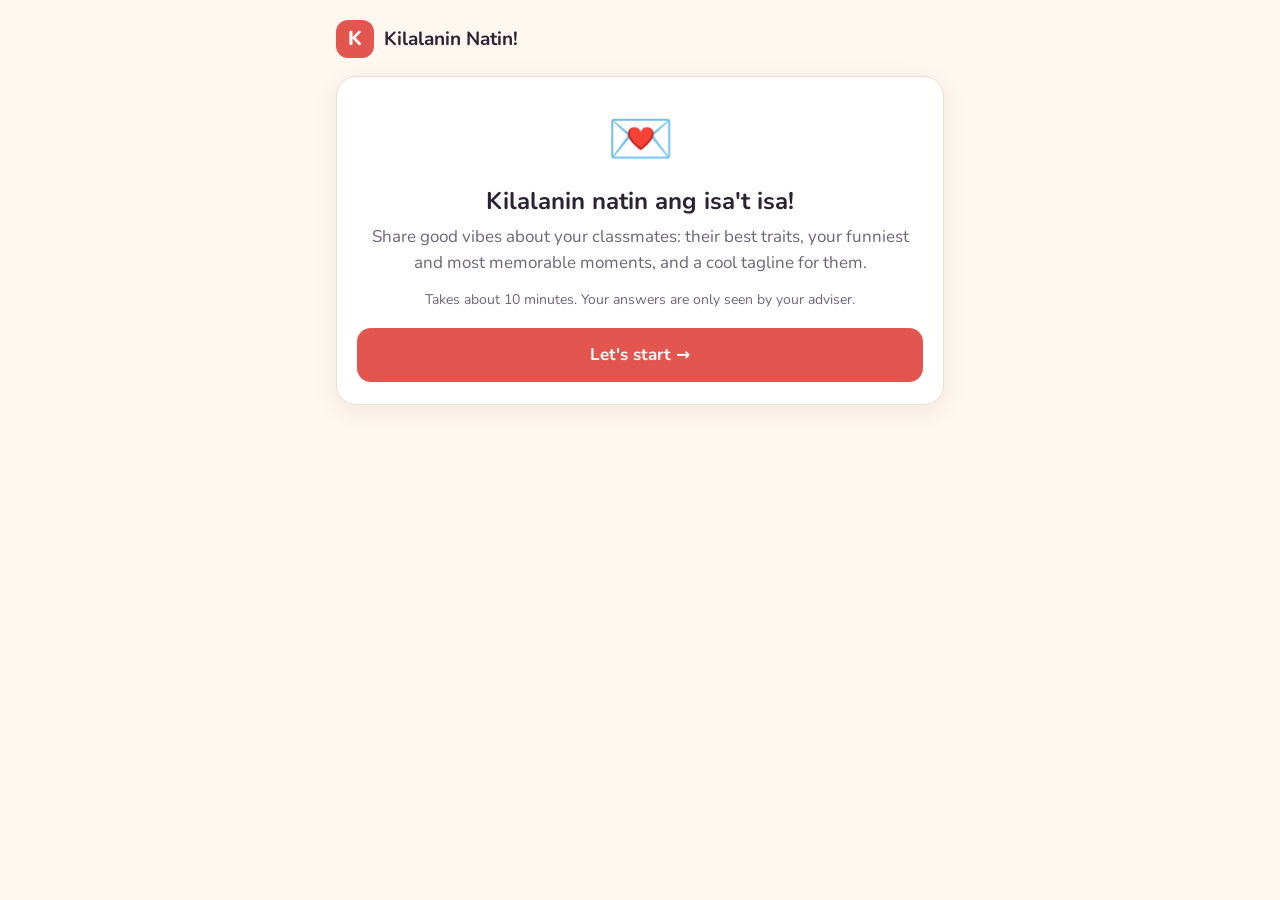
<file: index.html>
<!doctype html>
<html lang="en">
<head>
  <meta charset="utf-8">
  <meta name="viewport" content="width=device-width, initial-scale=1">
  <title>Kilalanin Natin!</title>
  <meta name="description" content="Share good vibes with your classmates.">
  <link rel="preconnect" href="https://fonts.googleapis.com">
  <link href="https://fonts.googleapis.com/css2?family=Nunito:wght@400;600;700;800&display=swap" rel="stylesheet">
  <link rel="stylesheet" href="style.css">
  <link rel="icon" href="data:image/svg+xml,<svg xmlns='http://www.w3.org/2000/svg' viewBox='0 0 100 100'><text y='.9em' font-size='90'>💌</text></svg>">
</head>
<body>
  <div class="wrap">
    <header class="top">
      <div class="logo">K</div>
      <h1>Kilalanin Natin!</h1>
      <div class="who" id="who"></div>
    </header>
    <main id="app"><div class="spinner"></div></main>
  </div>
  <script src="config.js?v=2"></script>
  <script src="app.js?v=2"></script>
</body>
</html>
</file>
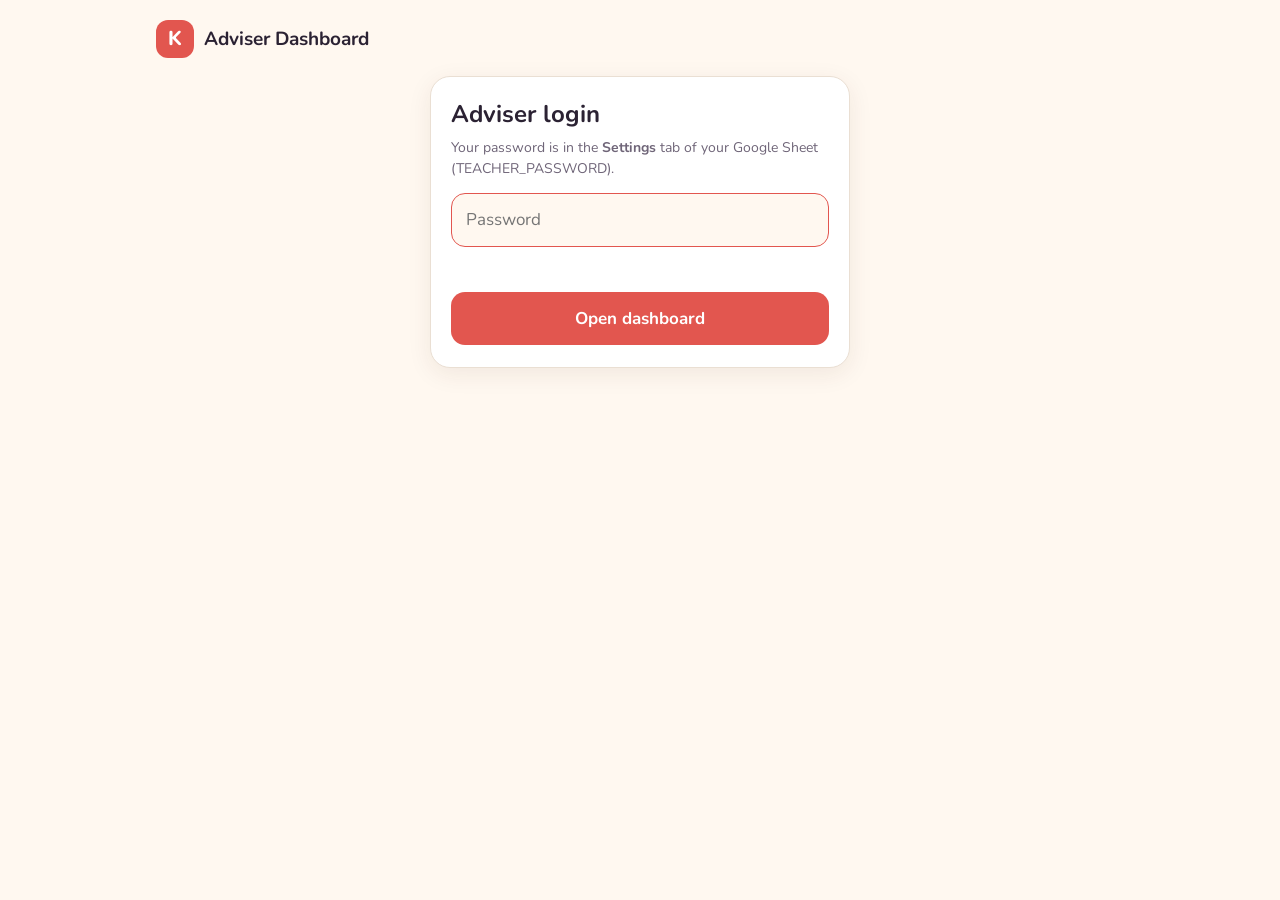
<file: teacher.html>
<!doctype html>
<html lang="en">
<head>
  <meta charset="utf-8">
  <meta name="viewport" content="width=device-width, initial-scale=1">
  <meta name="robots" content="noindex">
  <title>Adviser Dashboard</title>
  <link href="https://fonts.googleapis.com/css2?family=Nunito:wght@400;600;700;800&display=swap" rel="stylesheet">
  <link rel="stylesheet" href="style.css">
  <style>
    .wrap { max-width: 1000px; }
    .stats { display: grid; grid-template-columns: repeat(auto-fit, minmax(150px, 1fr)); gap: 10px; margin-bottom: 16px; }
    .stat { background: var(--card); border: 1px solid var(--line); border-radius: 16px; padding: 14px; }
    .stat .n { font-size: 30px; font-weight: 800; line-height: 1.1; }
    .stat .l { font-size: 13px; color: var(--muted); font-weight: 700; }
    .tabs { display: flex; gap: 6px; flex-wrap: wrap; margin: 6px 0 14px; }
    .tabs button { font: inherit; font-weight: 700; padding: 8px 14px; border-radius: 99px; border: 1px solid var(--line); background: var(--card); color: var(--ink); cursor: pointer; }
    .tabs button.on { background: var(--brand); color: var(--brand-ink); border-color: var(--brand); }
    table { width: 100%; border-collapse: collapse; font-size: 15px; }
    th, td { text-align: left; padding: 9px 8px; border-bottom: 1px solid var(--line); vertical-align: top; }
    th { font-size: 13px; color: var(--muted); text-transform: uppercase; letter-spacing: .04em; }
    .tbl { overflow-x: auto; }
    .tag { display: inline-block; font-size: 13px; padding: 1px 8px; border-radius: 99px; margin: 1px 2px 1px 0; background: var(--accent-soft); color: var(--accent); font-weight: 700; }
    .tag.writing { background: var(--warn-soft); color: var(--ink); }
    .tag.abandoned, .tag.none { background: var(--brand-soft); color: var(--brand); }
    .resp { border: 1px solid var(--line); border-radius: 16px; padding: 14px 16px; margin-bottom: 10px; background: var(--card); }
    .resp h3 { margin: 0 0 4px; font-size: 18px; }
    .setting { display: flex; align-items: center; justify-content: space-between; gap: 12px; padding: 12px 0; border-bottom: 1px solid var(--line); }
    .setting:last-child { border-bottom: 0; }
    .setting .t { font-weight: 800; }
    .toggle { flex: none; }
    select { font: inherit; padding: 8px; border-radius: 10px; border: 1px solid var(--line); background: var(--bg); color: var(--ink); }
  </style>
</head>
<body>
  <div class="wrap">
    <header class="top">
      <div class="logo">K</div>
      <h1>Adviser Dashboard</h1>
      <div class="who"><button class="btn link small" id="reload" hidden>↻ Refresh</button></div>
    </header>
    <main id="app"></main>
  </div>
  <script src="config.js?v=2"></script>
  <script src="teacher.js?v=2"></script>
</body>
</html>
</file>
<file: style.css>
:root {
  --bg: #fff8f0;
  --card: #ffffff;
  --ink: #2b2233;
  --muted: #6f6578;
  --line: #eadfd3;
  --brand: #e2564f;
  --brand-ink: #ffffff;
  --brand-soft: #fde6e2;
  --accent: #2f9e8f;
  --accent-soft: #dff3ef;
  --warn-soft: #fff2cc;
  --shadow: 0 6px 24px rgba(80, 40, 20, .08);
}
@media (prefers-color-scheme: dark) {
  :root {
    --bg: #1c1820; --card: #27222c; --ink: #f3edf6; --muted: #b3a9bb; --line: #3a3340;
    --brand: #ff7a6e; --brand-ink: #1c1820; --brand-soft: #3d2826; --accent: #58c9b8; --accent-soft: #1f3632;
    --warn-soft: #3a3320; --shadow: 0 6px 24px rgba(0, 0, 0, .35);
  }
}
* { box-sizing: border-box; }
html, body { margin: 0; }
body {
  background: var(--bg); color: var(--ink);
  font: 17px/1.5 "Nunito", system-ui, -apple-system, "Segoe UI", sans-serif;
  min-height: 100vh;
}
.wrap { max-width: 640px; margin: 0 auto; padding: 20px 16px 48px; }
header.top { display: flex; align-items: center; gap: 10px; margin-bottom: 18px; }
header.top .logo { width: 38px; height: 38px; border-radius: 12px; background: var(--brand); color: var(--brand-ink); display: grid; place-items: center; font-weight: 800; font-size: 20px; }
header.top h1 { font-size: 19px; margin: 0; }
header.top .who { margin-left: auto; font-size: 14px; color: var(--muted); text-align: right; }
.card { background: var(--card); border: 1px solid var(--line); border-radius: 20px; padding: 22px 20px; box-shadow: var(--shadow); }
h2 { font-size: 24px; line-height: 1.25; margin: 0 0 8px; }
p { margin: 0 0 14px; }
.muted { color: var(--muted); }
.small { font-size: 14px; }
.btn {
  appearance: none; border: 0; border-radius: 14px; padding: 14px 20px; font: inherit; font-weight: 700;
  background: var(--brand); color: var(--brand-ink); cursor: pointer; min-height: 50px;
}
.btn:disabled { opacity: .45; cursor: not-allowed; }
.btn.ghost { background: transparent; color: var(--ink); border: 1px solid var(--line); }
.btn.link { background: none; color: var(--muted); padding: 8px 0; min-height: 0; text-decoration: underline; font-weight: 600; }
.row { display: flex; gap: 10px; margin-top: 18px; }
.row .btn { flex: 1; }
input[type=text], input[type=password], input[type=search], textarea {
  width: 100%; font: inherit; color: var(--ink); background: var(--bg); border: 1.5px solid var(--line);
  border-radius: 14px; padding: 13px 14px;
}
input:focus, textarea:focus { outline: none; border-color: var(--brand); }
textarea { min-height: 150px; resize: vertical; }
.list { display: grid; gap: 8px; margin-top: 12px; max-height: 55vh; overflow: auto; padding: 2px; }
.pick {
  display: flex; align-items: center; gap: 12px; width: 100%; text-align: left; font: inherit; color: var(--ink);
  background: var(--card); border: 1.5px solid var(--line); border-radius: 14px; padding: 12px 14px; cursor: pointer;
}
.pick .av { flex: none; width: 36px; height: 36px; border-radius: 50%; background: var(--accent-soft); color: var(--accent); display: grid; place-items: center; font-weight: 800; font-size: 14px; }
.pick.on { border-color: var(--brand); background: var(--brand-soft); }
.pick.on .av { background: var(--brand); color: var(--brand-ink); }
.pick:disabled { opacity: .45; cursor: not-allowed; }
.example { margin-top: 12px; background: var(--accent-soft); border-radius: 14px; padding: 12px 14px; font-size: 15px; }
.example b { color: var(--accent); display: block; font-size: 13px; text-transform: uppercase; letter-spacing: .04em; margin-bottom: 2px; }
.example ul { margin: 4px 0 0; padding-left: 18px; }
.note { background: var(--warn-soft); border-radius: 14px; padding: 12px 14px; font-size: 15px; margin-top: 12px; }
.err { color: var(--brand); font-weight: 700; margin-top: 10px; min-height: 1em; }
.progress { height: 8px; background: var(--line); border-radius: 99px; overflow: hidden; margin-bottom: 16px; }
.progress > div { height: 100%; background: var(--brand); transition: width .3s; }
.step { font-size: 13px; color: var(--muted); font-weight: 700; text-transform: uppercase; letter-spacing: .05em; margin-bottom: 6px; }
.chip { display: inline-block; font-size: 13px; padding: 2px 10px; border-radius: 99px; background: var(--accent-soft); color: var(--accent); font-weight: 700; }
.chip.wait { background: var(--warn-soft); color: var(--ink); }
.counter { text-align: right; font-size: 14px; color: var(--muted); margin-top: 4px; }
.review dt { font-weight: 800; margin-top: 12px; font-size: 15px; }
.review dd { margin: 2px 0 0; white-space: pre-wrap; }
.big-emoji { font-size: 54px; text-align: center; margin-bottom: 6px; }
.center { text-align: center; }
.spinner { width: 28px; height: 28px; border: 3px solid var(--line); border-top-color: var(--brand); border-radius: 50%; animation: spin .8s linear infinite; margin: 30px auto; }
@keyframes spin { to { transform: rotate(360deg); } }
.req { color: var(--brand); }
.opt { font-size: 13px; color: var(--muted); font-weight: 600; }
</file>
